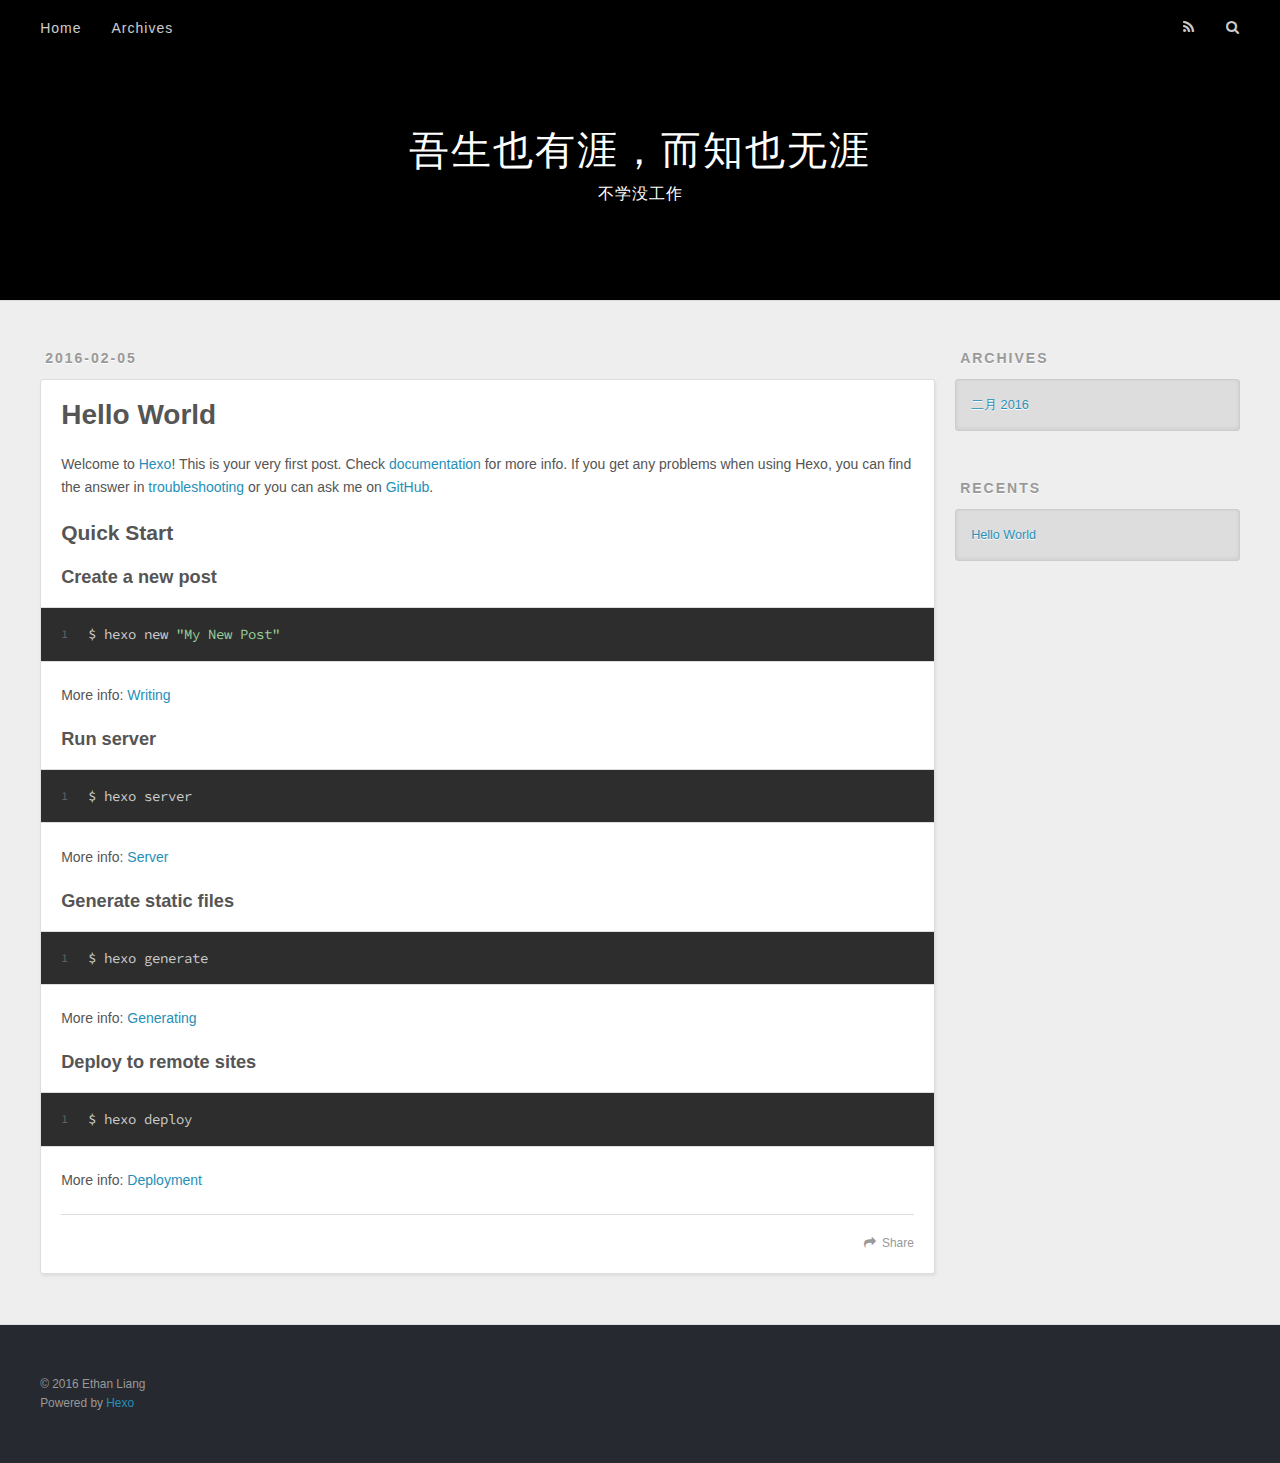
<file: index.html>
<!DOCTYPE html>
<html>
<head>
  <meta charset="utf-8">
  
  <title>吾生也有涯，而知也无涯</title>
  <meta name="viewport" content="width=device-width, initial-scale=1, maximum-scale=1">
  <meta name="description">
<meta property="og:type" content="website">
<meta property="og:title" content="吾生也有涯，而知也无涯">
<meta property="og:url" content="http://www.if2e.com/index.html">
<meta property="og:site_name" content="吾生也有涯，而知也无涯">
<meta property="og:description">
<meta name="twitter:card" content="summary">
<meta name="twitter:title" content="吾生也有涯，而知也无涯">
<meta name="twitter:description">
  
    <link rel="alternate" href="/atom.xml" title="吾生也有涯，而知也无涯" type="application/atom+xml">
  
  
    <link rel="icon" href="/favicon.png">
  
  <link href="//fonts.googleapis.com/css?family=Source+Code+Pro" rel="stylesheet" type="text/css">
  <link rel="stylesheet" href="/css/style.css" type="text/css">
  

</head>

<body>
  <div id="container">
    <div id="wrap">
      <header id="header">
  <div id="banner"></div>
  <div id="header-outer" class="outer">
    <div id="header-title" class="inner">
      <h1 id="logo-wrap">
        <a href="/" id="logo">吾生也有涯，而知也无涯</a>
      </h1>
      
        <h2 id="subtitle-wrap">
          <a href="/" id="subtitle">不学没工作</a>
        </h2>
      
    </div>
    <div id="header-inner" class="inner">
      <nav id="main-nav">
        <a id="main-nav-toggle" class="nav-icon"></a>
        
          <a class="main-nav-link" href="/">Home</a>
        
          <a class="main-nav-link" href="/archives">Archives</a>
        
      </nav>
      <nav id="sub-nav">
        
          <a id="nav-rss-link" class="nav-icon" href="/atom.xml" title="RSS Feed"></a>
        
        <a id="nav-search-btn" class="nav-icon" title="Search"></a>
      </nav>
      <div id="search-form-wrap">
        <form action="//google.com/search" method="get" accept-charset="UTF-8" class="search-form"><input type="search" name="q" results="0" class="search-form-input" placeholder="Search"><button type="submit" class="search-form-submit">&#xF002;</button><input type="hidden" name="sitesearch" value="http://www.if2e.com"></form>
      </div>
    </div>
  </div>
</header>
      <div class="outer">
        <section id="main">
  
    <article id="post-hello-world" class="article article-type-post" itemscope itemprop="blogPost">
  <div class="article-meta">
    <a href="/2016/02/05/hello-world/" class="article-date">
  <time datetime="2016-02-05T04:38:58.000Z" itemprop="datePublished">2016-02-05</time>
</a>
    
  </div>
  <div class="article-inner">
    
    
      <header class="article-header">
        
  
    <h1 itemprop="name">
      <a class="article-title" href="/2016/02/05/hello-world/">Hello World</a>
    </h1>
  

      </header>
    
    <div class="article-entry" itemprop="articleBody">
      
        <p>Welcome to <a href="https://hexo.io/" target="_blank" rel="external">Hexo</a>! This is your very first post. Check <a href="https://hexo.io/docs/" target="_blank" rel="external">documentation</a> for more info. If you get any problems when using Hexo, you can find the answer in <a href="https://hexo.io/docs/troubleshooting.html" target="_blank" rel="external">troubleshooting</a> or you can ask me on <a href="https://github.com/hexojs/hexo/issues" target="_blank" rel="external">GitHub</a>.</p>
<h2 id="Quick_Start"><a href="#Quick_Start" class="headerlink" title="Quick Start"></a>Quick Start</h2><h3 id="Create_a_new_post"><a href="#Create_a_new_post" class="headerlink" title="Create a new post"></a>Create a new post</h3><figure class="highlight bash"><table><tr><td class="gutter"><pre><span class="line">1</span><br></pre></td><td class="code"><pre><span class="line">$ hexo new <span class="string">"My New Post"</span></span><br></pre></td></tr></table></figure>
<p>More info: <a href="https://hexo.io/docs/writing.html" target="_blank" rel="external">Writing</a></p>
<h3 id="Run_server"><a href="#Run_server" class="headerlink" title="Run server"></a>Run server</h3><figure class="highlight bash"><table><tr><td class="gutter"><pre><span class="line">1</span><br></pre></td><td class="code"><pre><span class="line">$ hexo server</span><br></pre></td></tr></table></figure>
<p>More info: <a href="https://hexo.io/docs/server.html" target="_blank" rel="external">Server</a></p>
<h3 id="Generate_static_files"><a href="#Generate_static_files" class="headerlink" title="Generate static files"></a>Generate static files</h3><figure class="highlight bash"><table><tr><td class="gutter"><pre><span class="line">1</span><br></pre></td><td class="code"><pre><span class="line">$ hexo generate</span><br></pre></td></tr></table></figure>
<p>More info: <a href="https://hexo.io/docs/generating.html" target="_blank" rel="external">Generating</a></p>
<h3 id="Deploy_to_remote_sites"><a href="#Deploy_to_remote_sites" class="headerlink" title="Deploy to remote sites"></a>Deploy to remote sites</h3><figure class="highlight bash"><table><tr><td class="gutter"><pre><span class="line">1</span><br></pre></td><td class="code"><pre><span class="line">$ hexo deploy</span><br></pre></td></tr></table></figure>
<p>More info: <a href="https://hexo.io/docs/deployment.html" target="_blank" rel="external">Deployment</a></p>

      
    </div>
    <footer class="article-footer">
      <a data-url="http://www.if2e.com/2016/02/05/hello-world/" data-id="cik9nv4qy0000sjzq5td5x473" class="article-share-link">Share</a>
      
      
    </footer>
  </div>
  
</article>


  

</section>
        
          <aside id="sidebar">
  
    

  
    

  
    
  
    
  <div class="widget-wrap">
    <h3 class="widget-title">Archives</h3>
    <div class="widget">
      <ul class="archive-list"><li class="archive-list-item"><a class="archive-list-link" href="/archives/2016/02/">二月 2016</a></li></ul>
    </div>
  </div>


  
    
  <div class="widget-wrap">
    <h3 class="widget-title">Recents</h3>
    <div class="widget">
      <ul>
        
          <li>
            <a href="/2016/02/05/hello-world/">Hello World</a>
          </li>
        
      </ul>
    </div>
  </div>

  
</aside>
        
      </div>
      <footer id="footer">
  
  <div class="outer">
    <div id="footer-info" class="inner">
      &copy; 2016 Ethan Liang<br>
      Powered by <a href="http://hexo.io/" target="_blank">Hexo</a>
    </div>
  </div>
</footer>
    </div>
    <nav id="mobile-nav">
  
    <a href="/" class="mobile-nav-link">Home</a>
  
    <a href="/archives" class="mobile-nav-link">Archives</a>
  
</nav>
    

<script src="//ajax.googleapis.com/ajax/libs/jquery/2.0.3/jquery.min.js"></script>


  <link rel="stylesheet" href="/fancybox/jquery.fancybox.css" type="text/css">
  <script src="/fancybox/jquery.fancybox.pack.js" type="text/javascript"></script>


<script src="/js/script.js" type="text/javascript"></script>

  </div>
</body>
</html>
</file>
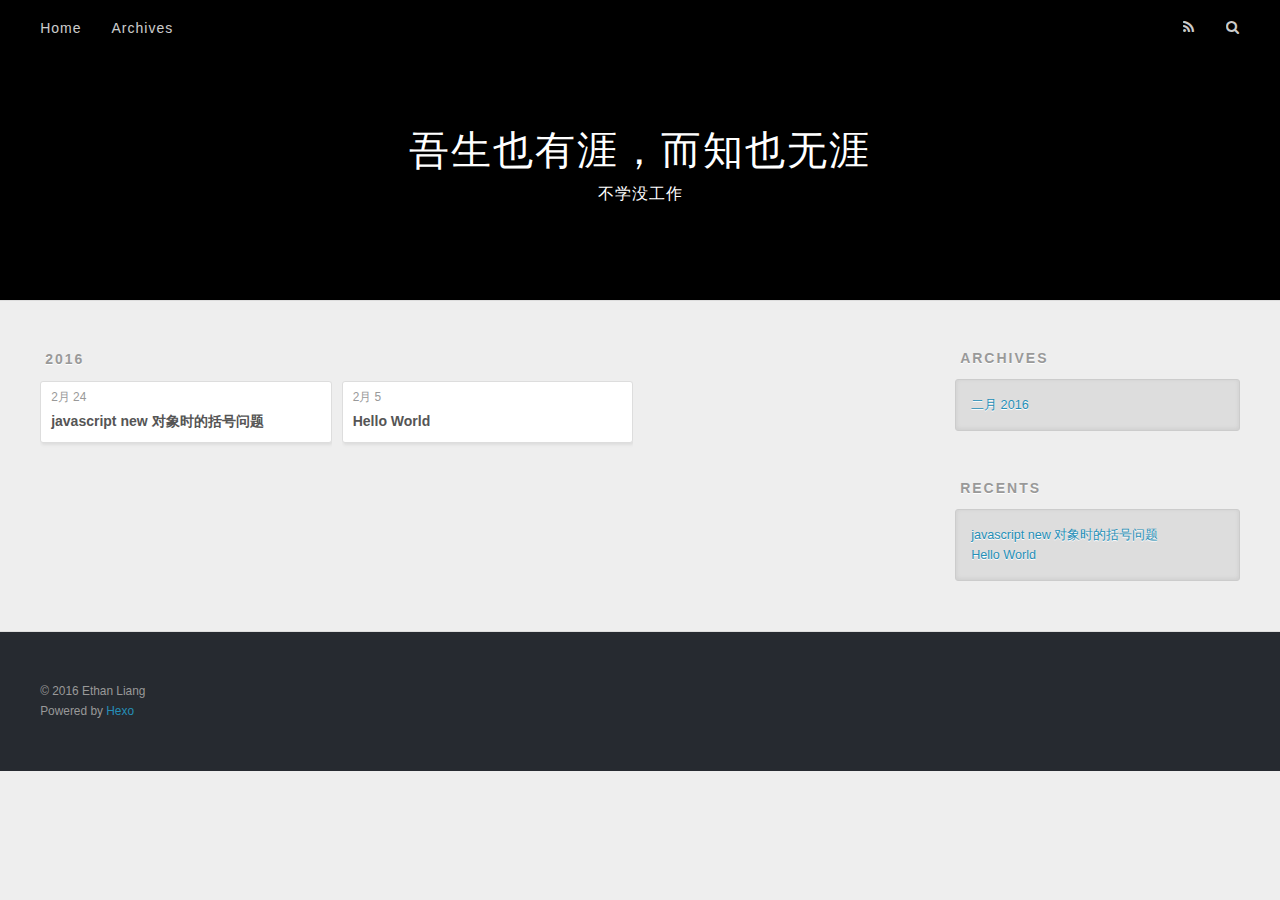
<file: archives/index.html>
<!DOCTYPE html>
<html>
<head>
  <meta charset="utf-8">
  
  <title>Archives | 吾生也有涯，而知也无涯</title>
  <meta name="viewport" content="width=device-width, initial-scale=1, maximum-scale=1">
  <meta name="description">
<meta property="og:type" content="website">
<meta property="og:title" content="吾生也有涯，而知也无涯">
<meta property="og:url" content="http://www.if2e.com/archives/index.html">
<meta property="og:site_name" content="吾生也有涯，而知也无涯">
<meta property="og:description">
<meta name="twitter:card" content="summary">
<meta name="twitter:title" content="吾生也有涯，而知也无涯">
<meta name="twitter:description">
  
    <link rel="alternate" href="/atom.xml" title="吾生也有涯，而知也无涯" type="application/atom+xml">
  
  
    <link rel="icon" href="/favicon.png">
  
  <link href="//fonts.googleapis.com/css?family=Source+Code+Pro" rel="stylesheet" type="text/css">
  <link rel="stylesheet" href="/css/style.css" type="text/css">
  

</head>

<body>
  <div id="container">
    <div id="wrap">
      <header id="header">
  <div id="banner"></div>
  <div id="header-outer" class="outer">
    <div id="header-title" class="inner">
      <h1 id="logo-wrap">
        <a href="/" id="logo">吾生也有涯，而知也无涯</a>
      </h1>
      
        <h2 id="subtitle-wrap">
          <a href="/" id="subtitle">不学没工作</a>
        </h2>
      
    </div>
    <div id="header-inner" class="inner">
      <nav id="main-nav">
        <a id="main-nav-toggle" class="nav-icon"></a>
        
          <a class="main-nav-link" href="/">Home</a>
        
          <a class="main-nav-link" href="/archives">Archives</a>
        
      </nav>
      <nav id="sub-nav">
        
          <a id="nav-rss-link" class="nav-icon" href="/atom.xml" title="RSS Feed"></a>
        
        <a id="nav-search-btn" class="nav-icon" title="Search"></a>
      </nav>
      <div id="search-form-wrap">
        <form action="//google.com/search" method="get" accept-charset="UTF-8" class="search-form"><input type="search" name="q" results="0" class="search-form-input" placeholder="Search"><button type="submit" class="search-form-submit">&#xF002;</button><input type="hidden" name="sitesearch" value="http://www.if2e.com"></form>
      </div>
    </div>
  </div>
</header>
      <div class="outer">
        <section id="main">
  
  
    
    
      
      
      <section class="archives-wrap">
        <div class="archive-year-wrap">
          <a href="/archives/2016" class="archive-year">2016</a>
        </div>
        <div class="archives">
    
    <article class="archive-article archive-type-post">
  <div class="archive-article-inner">
    <header class="archive-article-header">
      <a href="/2016/02/24/javascript-new-对象时的括号问题/" class="archive-article-date">
  <time datetime="2016-02-24T07:53:04.000Z" itemprop="datePublished">2月 24</time>
</a>
      
  
    <h1 itemprop="name">
      <a class="archive-article-title" href="/2016/02/24/javascript-new-对象时的括号问题/">javascript new 对象时的括号问题</a>
    </h1>
  

    </header>
  </div>
</article>
  
    
    
    <article class="archive-article archive-type-post">
  <div class="archive-article-inner">
    <header class="archive-article-header">
      <a href="/2016/02/05/hello-world/" class="archive-article-date">
  <time datetime="2016-02-05T04:38:58.000Z" itemprop="datePublished">2月 5</time>
</a>
      
  
    <h1 itemprop="name">
      <a class="archive-article-title" href="/2016/02/05/hello-world/">Hello World</a>
    </h1>
  

    </header>
  </div>
</article>
  
  
    </div></section>
  

</section>
        
          <aside id="sidebar">
  
    

  
    

  
    
  
    
  <div class="widget-wrap">
    <h3 class="widget-title">Archives</h3>
    <div class="widget">
      <ul class="archive-list"><li class="archive-list-item"><a class="archive-list-link" href="/archives/2016/02/">二月 2016</a></li></ul>
    </div>
  </div>


  
    
  <div class="widget-wrap">
    <h3 class="widget-title">Recents</h3>
    <div class="widget">
      <ul>
        
          <li>
            <a href="/2016/02/24/javascript-new-对象时的括号问题/">javascript new 对象时的括号问题</a>
          </li>
        
          <li>
            <a href="/2016/02/05/hello-world/">Hello World</a>
          </li>
        
      </ul>
    </div>
  </div>

  
</aside>
        
      </div>
      <footer id="footer">
  
  <div class="outer">
    <div id="footer-info" class="inner">
      &copy; 2016 Ethan Liang<br>
      Powered by <a href="http://hexo.io/" target="_blank">Hexo</a>
    </div>
  </div>
</footer>
    </div>
    <nav id="mobile-nav">
  
    <a href="/" class="mobile-nav-link">Home</a>
  
    <a href="/archives" class="mobile-nav-link">Archives</a>
  
</nav>
    

<script src="//ajax.googleapis.com/ajax/libs/jquery/2.0.3/jquery.min.js"></script>


  <link rel="stylesheet" href="/fancybox/jquery.fancybox.css" type="text/css">
  <script src="/fancybox/jquery.fancybox.pack.js" type="text/javascript"></script>


<script src="/js/script.js" type="text/javascript"></script>

  </div>
</body>
</html>
</file>
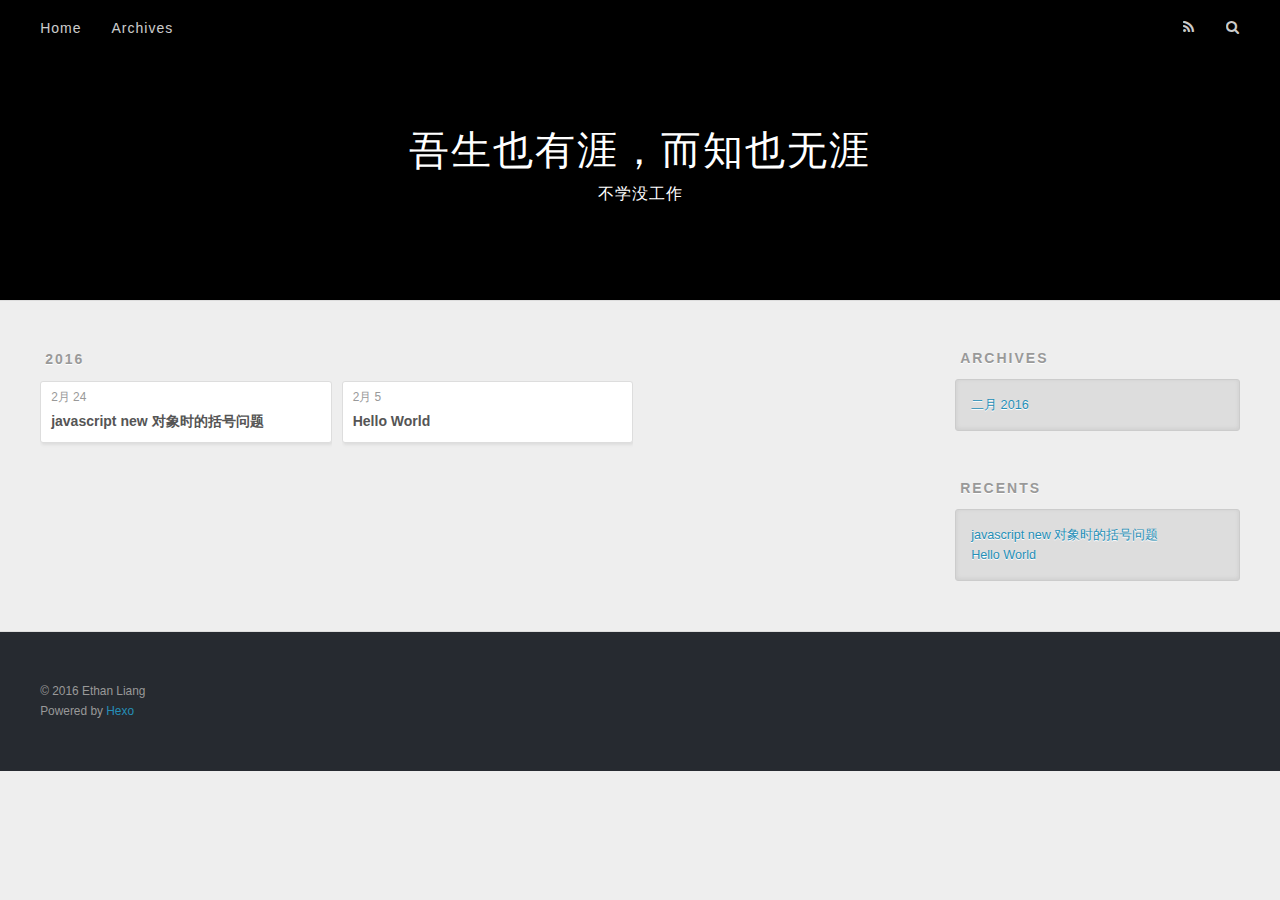
<file: archives/2016/index.html>
<!DOCTYPE html>
<html>
<head>
  <meta charset="utf-8">
  
  <title>Archives: 2016 | 吾生也有涯，而知也无涯</title>
  <meta name="viewport" content="width=device-width, initial-scale=1, maximum-scale=1">
  <meta name="description">
<meta property="og:type" content="website">
<meta property="og:title" content="吾生也有涯，而知也无涯">
<meta property="og:url" content="http://www.if2e.com/archives/2016/index.html">
<meta property="og:site_name" content="吾生也有涯，而知也无涯">
<meta property="og:description">
<meta name="twitter:card" content="summary">
<meta name="twitter:title" content="吾生也有涯，而知也无涯">
<meta name="twitter:description">
  
    <link rel="alternate" href="/atom.xml" title="吾生也有涯，而知也无涯" type="application/atom+xml">
  
  
    <link rel="icon" href="/favicon.png">
  
  <link href="//fonts.googleapis.com/css?family=Source+Code+Pro" rel="stylesheet" type="text/css">
  <link rel="stylesheet" href="/css/style.css" type="text/css">
  

</head>

<body>
  <div id="container">
    <div id="wrap">
      <header id="header">
  <div id="banner"></div>
  <div id="header-outer" class="outer">
    <div id="header-title" class="inner">
      <h1 id="logo-wrap">
        <a href="/" id="logo">吾生也有涯，而知也无涯</a>
      </h1>
      
        <h2 id="subtitle-wrap">
          <a href="/" id="subtitle">不学没工作</a>
        </h2>
      
    </div>
    <div id="header-inner" class="inner">
      <nav id="main-nav">
        <a id="main-nav-toggle" class="nav-icon"></a>
        
          <a class="main-nav-link" href="/">Home</a>
        
          <a class="main-nav-link" href="/archives">Archives</a>
        
      </nav>
      <nav id="sub-nav">
        
          <a id="nav-rss-link" class="nav-icon" href="/atom.xml" title="RSS Feed"></a>
        
        <a id="nav-search-btn" class="nav-icon" title="Search"></a>
      </nav>
      <div id="search-form-wrap">
        <form action="//google.com/search" method="get" accept-charset="UTF-8" class="search-form"><input type="search" name="q" results="0" class="search-form-input" placeholder="Search"><button type="submit" class="search-form-submit">&#xF002;</button><input type="hidden" name="sitesearch" value="http://www.if2e.com"></form>
      </div>
    </div>
  </div>
</header>
      <div class="outer">
        <section id="main">
  
  
    
    
      
      
      <section class="archives-wrap">
        <div class="archive-year-wrap">
          <a href="/archives/2016" class="archive-year">2016</a>
        </div>
        <div class="archives">
    
    <article class="archive-article archive-type-post">
  <div class="archive-article-inner">
    <header class="archive-article-header">
      <a href="/2016/02/24/javascript-new-对象时的括号问题/" class="archive-article-date">
  <time datetime="2016-02-24T07:53:04.000Z" itemprop="datePublished">2月 24</time>
</a>
      
  
    <h1 itemprop="name">
      <a class="archive-article-title" href="/2016/02/24/javascript-new-对象时的括号问题/">javascript new 对象时的括号问题</a>
    </h1>
  

    </header>
  </div>
</article>
  
    
    
    <article class="archive-article archive-type-post">
  <div class="archive-article-inner">
    <header class="archive-article-header">
      <a href="/2016/02/05/hello-world/" class="archive-article-date">
  <time datetime="2016-02-05T04:38:58.000Z" itemprop="datePublished">2月 5</time>
</a>
      
  
    <h1 itemprop="name">
      <a class="archive-article-title" href="/2016/02/05/hello-world/">Hello World</a>
    </h1>
  

    </header>
  </div>
</article>
  
  
    </div></section>
  

</section>
        
          <aside id="sidebar">
  
    

  
    

  
    
  
    
  <div class="widget-wrap">
    <h3 class="widget-title">Archives</h3>
    <div class="widget">
      <ul class="archive-list"><li class="archive-list-item"><a class="archive-list-link" href="/archives/2016/02/">二月 2016</a></li></ul>
    </div>
  </div>


  
    
  <div class="widget-wrap">
    <h3 class="widget-title">Recents</h3>
    <div class="widget">
      <ul>
        
          <li>
            <a href="/2016/02/24/javascript-new-对象时的括号问题/">javascript new 对象时的括号问题</a>
          </li>
        
          <li>
            <a href="/2016/02/05/hello-world/">Hello World</a>
          </li>
        
      </ul>
    </div>
  </div>

  
</aside>
        
      </div>
      <footer id="footer">
  
  <div class="outer">
    <div id="footer-info" class="inner">
      &copy; 2016 Ethan Liang<br>
      Powered by <a href="http://hexo.io/" target="_blank">Hexo</a>
    </div>
  </div>
</footer>
    </div>
    <nav id="mobile-nav">
  
    <a href="/" class="mobile-nav-link">Home</a>
  
    <a href="/archives" class="mobile-nav-link">Archives</a>
  
</nav>
    

<script src="//ajax.googleapis.com/ajax/libs/jquery/2.0.3/jquery.min.js"></script>


  <link rel="stylesheet" href="/fancybox/jquery.fancybox.css" type="text/css">
  <script src="/fancybox/jquery.fancybox.pack.js" type="text/javascript"></script>


<script src="/js/script.js" type="text/javascript"></script>

  </div>
</body>
</html>
</file>
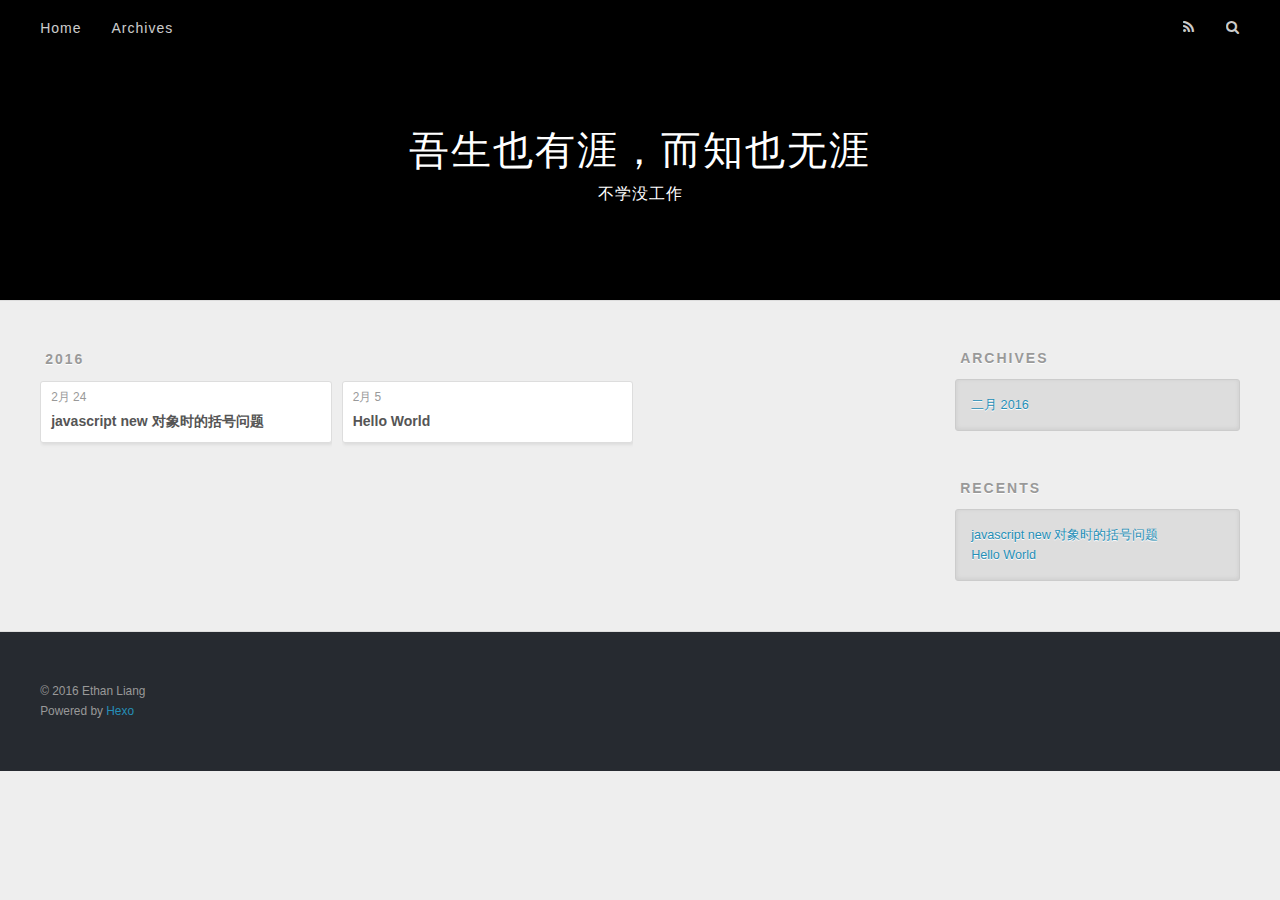
<file: archives/2016/02/index.html>
<!DOCTYPE html>
<html>
<head>
  <meta charset="utf-8">
  
  <title>Archives: 2016/2 | 吾生也有涯，而知也无涯</title>
  <meta name="viewport" content="width=device-width, initial-scale=1, maximum-scale=1">
  <meta name="description">
<meta property="og:type" content="website">
<meta property="og:title" content="吾生也有涯，而知也无涯">
<meta property="og:url" content="http://www.if2e.com/archives/2016/02/index.html">
<meta property="og:site_name" content="吾生也有涯，而知也无涯">
<meta property="og:description">
<meta name="twitter:card" content="summary">
<meta name="twitter:title" content="吾生也有涯，而知也无涯">
<meta name="twitter:description">
  
    <link rel="alternate" href="/atom.xml" title="吾生也有涯，而知也无涯" type="application/atom+xml">
  
  
    <link rel="icon" href="/favicon.png">
  
  <link href="//fonts.googleapis.com/css?family=Source+Code+Pro" rel="stylesheet" type="text/css">
  <link rel="stylesheet" href="/css/style.css" type="text/css">
  

</head>

<body>
  <div id="container">
    <div id="wrap">
      <header id="header">
  <div id="banner"></div>
  <div id="header-outer" class="outer">
    <div id="header-title" class="inner">
      <h1 id="logo-wrap">
        <a href="/" id="logo">吾生也有涯，而知也无涯</a>
      </h1>
      
        <h2 id="subtitle-wrap">
          <a href="/" id="subtitle">不学没工作</a>
        </h2>
      
    </div>
    <div id="header-inner" class="inner">
      <nav id="main-nav">
        <a id="main-nav-toggle" class="nav-icon"></a>
        
          <a class="main-nav-link" href="/">Home</a>
        
          <a class="main-nav-link" href="/archives">Archives</a>
        
      </nav>
      <nav id="sub-nav">
        
          <a id="nav-rss-link" class="nav-icon" href="/atom.xml" title="RSS Feed"></a>
        
        <a id="nav-search-btn" class="nav-icon" title="Search"></a>
      </nav>
      <div id="search-form-wrap">
        <form action="//google.com/search" method="get" accept-charset="UTF-8" class="search-form"><input type="search" name="q" results="0" class="search-form-input" placeholder="Search"><button type="submit" class="search-form-submit">&#xF002;</button><input type="hidden" name="sitesearch" value="http://www.if2e.com"></form>
      </div>
    </div>
  </div>
</header>
      <div class="outer">
        <section id="main">
  
  
    
    
      
      
      <section class="archives-wrap">
        <div class="archive-year-wrap">
          <a href="/archives/2016" class="archive-year">2016</a>
        </div>
        <div class="archives">
    
    <article class="archive-article archive-type-post">
  <div class="archive-article-inner">
    <header class="archive-article-header">
      <a href="/2016/02/24/javascript-new-对象时的括号问题/" class="archive-article-date">
  <time datetime="2016-02-24T07:53:04.000Z" itemprop="datePublished">2月 24</time>
</a>
      
  
    <h1 itemprop="name">
      <a class="archive-article-title" href="/2016/02/24/javascript-new-对象时的括号问题/">javascript new 对象时的括号问题</a>
    </h1>
  

    </header>
  </div>
</article>
  
    
    
    <article class="archive-article archive-type-post">
  <div class="archive-article-inner">
    <header class="archive-article-header">
      <a href="/2016/02/05/hello-world/" class="archive-article-date">
  <time datetime="2016-02-05T04:38:58.000Z" itemprop="datePublished">2月 5</time>
</a>
      
  
    <h1 itemprop="name">
      <a class="archive-article-title" href="/2016/02/05/hello-world/">Hello World</a>
    </h1>
  

    </header>
  </div>
</article>
  
  
    </div></section>
  

</section>
        
          <aside id="sidebar">
  
    

  
    

  
    
  
    
  <div class="widget-wrap">
    <h3 class="widget-title">Archives</h3>
    <div class="widget">
      <ul class="archive-list"><li class="archive-list-item"><a class="archive-list-link" href="/archives/2016/02/">二月 2016</a></li></ul>
    </div>
  </div>


  
    
  <div class="widget-wrap">
    <h3 class="widget-title">Recents</h3>
    <div class="widget">
      <ul>
        
          <li>
            <a href="/2016/02/24/javascript-new-对象时的括号问题/">javascript new 对象时的括号问题</a>
          </li>
        
          <li>
            <a href="/2016/02/05/hello-world/">Hello World</a>
          </li>
        
      </ul>
    </div>
  </div>

  
</aside>
        
      </div>
      <footer id="footer">
  
  <div class="outer">
    <div id="footer-info" class="inner">
      &copy; 2016 Ethan Liang<br>
      Powered by <a href="http://hexo.io/" target="_blank">Hexo</a>
    </div>
  </div>
</footer>
    </div>
    <nav id="mobile-nav">
  
    <a href="/" class="mobile-nav-link">Home</a>
  
    <a href="/archives" class="mobile-nav-link">Archives</a>
  
</nav>
    

<script src="//ajax.googleapis.com/ajax/libs/jquery/2.0.3/jquery.min.js"></script>


  <link rel="stylesheet" href="/fancybox/jquery.fancybox.css" type="text/css">
  <script src="/fancybox/jquery.fancybox.pack.js" type="text/javascript"></script>


<script src="/js/script.js" type="text/javascript"></script>

  </div>
</body>
</html>
</file>
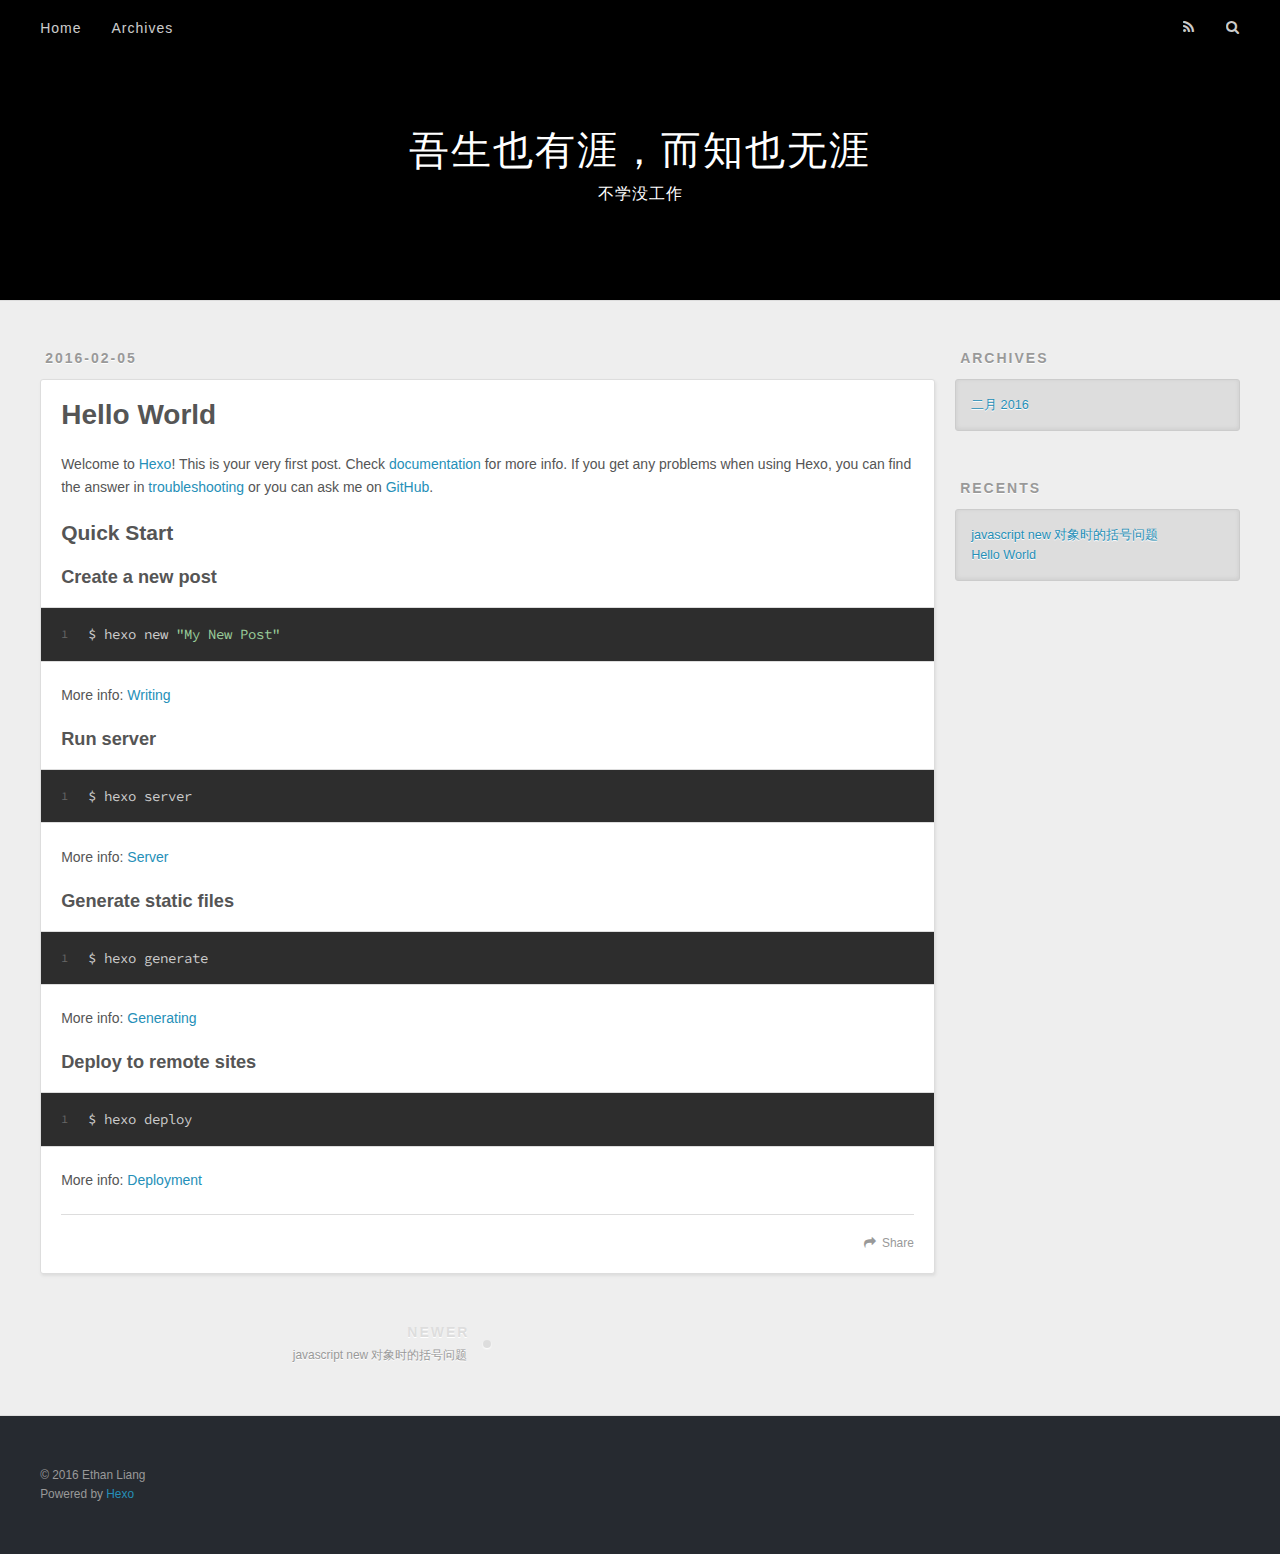
<file: 2016/02/05/hello-world/index.html>
<!DOCTYPE html>
<html>
<head>
  <meta charset="utf-8">
  
  <title>Hello World | 吾生也有涯，而知也无涯</title>
  <meta name="viewport" content="width=device-width, initial-scale=1, maximum-scale=1">
  <meta name="description" content="Welcome to Hexo! This is your very first post. Check documentation for more info. If you get any problems when using Hexo, you can find the answer in troubleshooting or you can ask me on GitHub.
Quick">
<meta property="og:type" content="article">
<meta property="og:title" content="Hello World">
<meta property="og:url" content="http://www.if2e.com/2016/02/05/hello-world/index.html">
<meta property="og:site_name" content="吾生也有涯，而知也无涯">
<meta property="og:description" content="Welcome to Hexo! This is your very first post. Check documentation for more info. If you get any problems when using Hexo, you can find the answer in troubleshooting or you can ask me on GitHub.
Quick">
<meta property="og:updated_time" content="2016-02-05T04:38:58.000Z">
<meta name="twitter:card" content="summary">
<meta name="twitter:title" content="Hello World">
<meta name="twitter:description" content="Welcome to Hexo! This is your very first post. Check documentation for more info. If you get any problems when using Hexo, you can find the answer in troubleshooting or you can ask me on GitHub.
Quick">
  
    <link rel="alternate" href="/atom.xml" title="吾生也有涯，而知也无涯" type="application/atom+xml">
  
  
    <link rel="icon" href="/favicon.png">
  
  <link href="//fonts.googleapis.com/css?family=Source+Code+Pro" rel="stylesheet" type="text/css">
  <link rel="stylesheet" href="/css/style.css" type="text/css">
  

</head>

<body>
  <div id="container">
    <div id="wrap">
      <header id="header">
  <div id="banner"></div>
  <div id="header-outer" class="outer">
    <div id="header-title" class="inner">
      <h1 id="logo-wrap">
        <a href="/" id="logo">吾生也有涯，而知也无涯</a>
      </h1>
      
        <h2 id="subtitle-wrap">
          <a href="/" id="subtitle">不学没工作</a>
        </h2>
      
    </div>
    <div id="header-inner" class="inner">
      <nav id="main-nav">
        <a id="main-nav-toggle" class="nav-icon"></a>
        
          <a class="main-nav-link" href="/">Home</a>
        
          <a class="main-nav-link" href="/archives">Archives</a>
        
      </nav>
      <nav id="sub-nav">
        
          <a id="nav-rss-link" class="nav-icon" href="/atom.xml" title="RSS Feed"></a>
        
        <a id="nav-search-btn" class="nav-icon" title="Search"></a>
      </nav>
      <div id="search-form-wrap">
        <form action="//google.com/search" method="get" accept-charset="UTF-8" class="search-form"><input type="search" name="q" results="0" class="search-form-input" placeholder="Search"><button type="submit" class="search-form-submit">&#xF002;</button><input type="hidden" name="sitesearch" value="http://www.if2e.com"></form>
      </div>
    </div>
  </div>
</header>
      <div class="outer">
        <section id="main"><article id="post-hello-world" class="article article-type-post" itemscope itemprop="blogPost">
  <div class="article-meta">
    <a href="/2016/02/05/hello-world/" class="article-date">
  <time datetime="2016-02-05T04:38:58.000Z" itemprop="datePublished">2016-02-05</time>
</a>
    
  </div>
  <div class="article-inner">
    
    
      <header class="article-header">
        
  
    <h1 class="article-title" itemprop="name">
      Hello World
    </h1>
  

      </header>
    
    <div class="article-entry" itemprop="articleBody">
      
        <p>Welcome to <a href="https://hexo.io/" target="_blank" rel="external">Hexo</a>! This is your very first post. Check <a href="https://hexo.io/docs/" target="_blank" rel="external">documentation</a> for more info. If you get any problems when using Hexo, you can find the answer in <a href="https://hexo.io/docs/troubleshooting.html" target="_blank" rel="external">troubleshooting</a> or you can ask me on <a href="https://github.com/hexojs/hexo/issues" target="_blank" rel="external">GitHub</a>.</p>
<h2 id="Quick_Start"><a href="#Quick_Start" class="headerlink" title="Quick Start"></a>Quick Start</h2><h3 id="Create_a_new_post"><a href="#Create_a_new_post" class="headerlink" title="Create a new post"></a>Create a new post</h3><figure class="highlight bash"><table><tr><td class="gutter"><pre><span class="line">1</span><br></pre></td><td class="code"><pre><span class="line">$ hexo new <span class="string">"My New Post"</span></span><br></pre></td></tr></table></figure>
<p>More info: <a href="https://hexo.io/docs/writing.html" target="_blank" rel="external">Writing</a></p>
<h3 id="Run_server"><a href="#Run_server" class="headerlink" title="Run server"></a>Run server</h3><figure class="highlight bash"><table><tr><td class="gutter"><pre><span class="line">1</span><br></pre></td><td class="code"><pre><span class="line">$ hexo server</span><br></pre></td></tr></table></figure>
<p>More info: <a href="https://hexo.io/docs/server.html" target="_blank" rel="external">Server</a></p>
<h3 id="Generate_static_files"><a href="#Generate_static_files" class="headerlink" title="Generate static files"></a>Generate static files</h3><figure class="highlight bash"><table><tr><td class="gutter"><pre><span class="line">1</span><br></pre></td><td class="code"><pre><span class="line">$ hexo generate</span><br></pre></td></tr></table></figure>
<p>More info: <a href="https://hexo.io/docs/generating.html" target="_blank" rel="external">Generating</a></p>
<h3 id="Deploy_to_remote_sites"><a href="#Deploy_to_remote_sites" class="headerlink" title="Deploy to remote sites"></a>Deploy to remote sites</h3><figure class="highlight bash"><table><tr><td class="gutter"><pre><span class="line">1</span><br></pre></td><td class="code"><pre><span class="line">$ hexo deploy</span><br></pre></td></tr></table></figure>
<p>More info: <a href="https://hexo.io/docs/deployment.html" target="_blank" rel="external">Deployment</a></p>

      
    </div>
    <footer class="article-footer">
      <a data-url="http://www.if2e.com/2016/02/05/hello-world/" data-id="cil0k2m4q00012wzqgmoy4iy3" class="article-share-link">Share</a>
      
      
    </footer>
  </div>
  
    
<nav id="article-nav">
  
    <a href="/2016/02/24/javascript-new-对象时的括号问题/" id="article-nav-newer" class="article-nav-link-wrap">
      <strong class="article-nav-caption">Newer</strong>
      <div class="article-nav-title">
        
          javascript new 对象时的括号问题
        
      </div>
    </a>
  
  
</nav>

  
</article>

</section>
        
          <aside id="sidebar">
  
    

  
    

  
    
  
    
  <div class="widget-wrap">
    <h3 class="widget-title">Archives</h3>
    <div class="widget">
      <ul class="archive-list"><li class="archive-list-item"><a class="archive-list-link" href="/archives/2016/02/">二月 2016</a></li></ul>
    </div>
  </div>


  
    
  <div class="widget-wrap">
    <h3 class="widget-title">Recents</h3>
    <div class="widget">
      <ul>
        
          <li>
            <a href="/2016/02/24/javascript-new-对象时的括号问题/">javascript new 对象时的括号问题</a>
          </li>
        
          <li>
            <a href="/2016/02/05/hello-world/">Hello World</a>
          </li>
        
      </ul>
    </div>
  </div>

  
</aside>
        
      </div>
      <footer id="footer">
  
  <div class="outer">
    <div id="footer-info" class="inner">
      &copy; 2016 Ethan Liang<br>
      Powered by <a href="http://hexo.io/" target="_blank">Hexo</a>
    </div>
  </div>
</footer>
    </div>
    <nav id="mobile-nav">
  
    <a href="/" class="mobile-nav-link">Home</a>
  
    <a href="/archives" class="mobile-nav-link">Archives</a>
  
</nav>
    

<script src="//ajax.googleapis.com/ajax/libs/jquery/2.0.3/jquery.min.js"></script>


  <link rel="stylesheet" href="/fancybox/jquery.fancybox.css" type="text/css">
  <script src="/fancybox/jquery.fancybox.pack.js" type="text/javascript"></script>


<script src="/js/script.js" type="text/javascript"></script>

  </div>
</body>
</html>
</file>
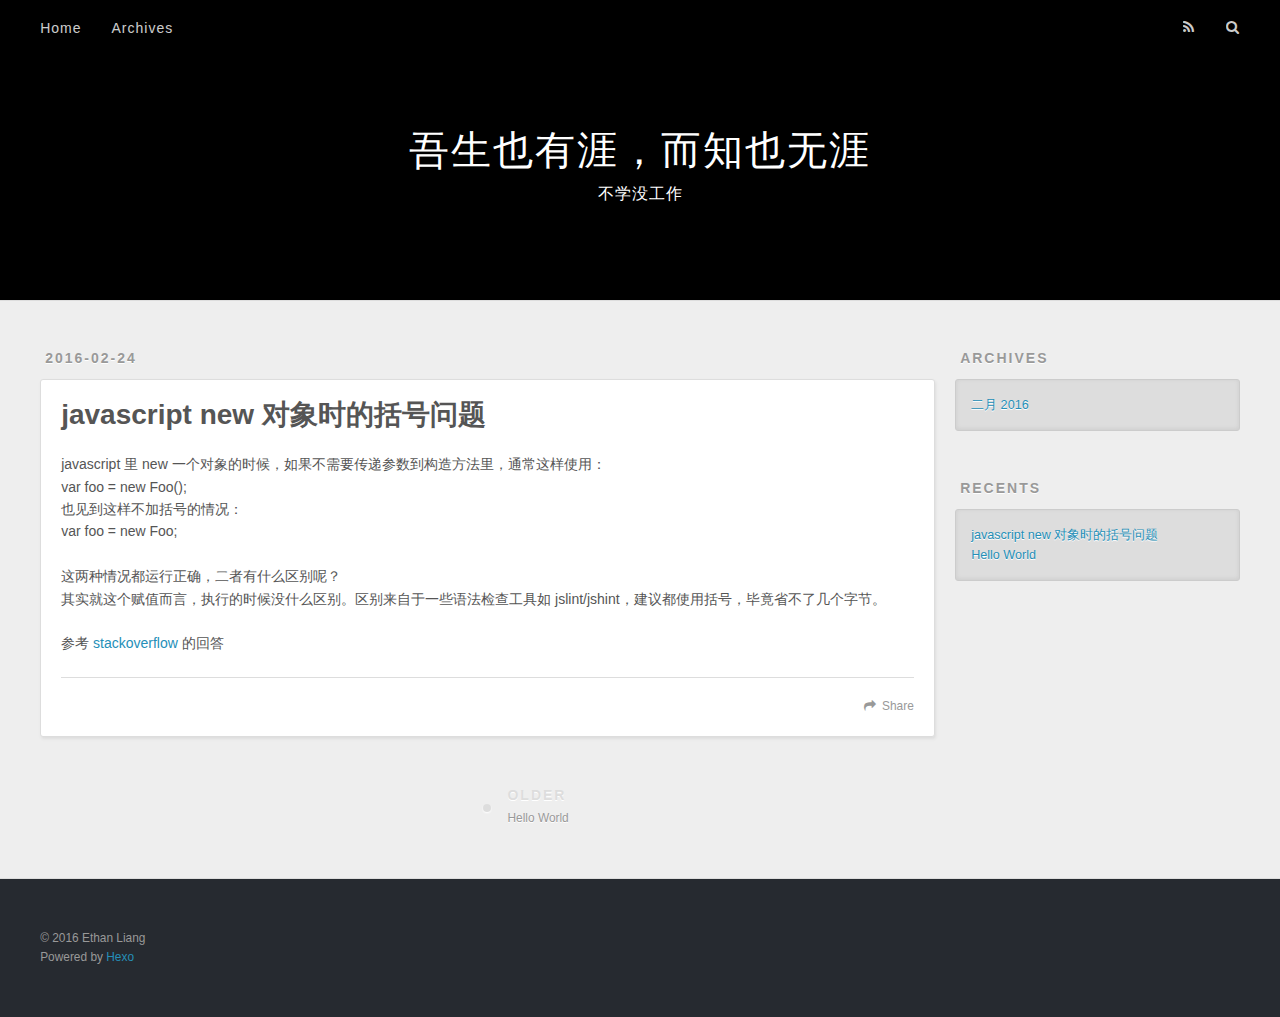
<file: 2016/02/24/javascript-new-对象时的括号问题/index.html>
<!DOCTYPE html>
<html>
<head>
  <meta charset="utf-8">
  
  <title>javascript new 对象时的括号问题 | 吾生也有涯，而知也无涯</title>
  <meta name="viewport" content="width=device-width, initial-scale=1, maximum-scale=1">
  <meta name="description" content="javascript 里 new 一个对象的时候，如果不需要传递参数到构造方法里，通常这样使用：var foo = new Foo();也见到这样不加括号的情况：var foo = new Foo;
这两种情况都运行正确，二者有什么区别呢？其实就这个赋值而言，执行的时候没什么区别。区别来自于一些语法检查工具如 jslint/jshint，建议都使用括号，毕竟省不了几个字节。
参考 stackove">
<meta property="og:type" content="article">
<meta property="og:title" content="javascript new 对象时的括号问题">
<meta property="og:url" content="http://www.if2e.com/2016/02/24/javascript-new-对象时的括号问题/index.html">
<meta property="og:site_name" content="吾生也有涯，而知也无涯">
<meta property="og:description" content="javascript 里 new 一个对象的时候，如果不需要传递参数到构造方法里，通常这样使用：var foo = new Foo();也见到这样不加括号的情况：var foo = new Foo;
这两种情况都运行正确，二者有什么区别呢？其实就这个赋值而言，执行的时候没什么区别。区别来自于一些语法检查工具如 jslint/jshint，建议都使用括号，毕竟省不了几个字节。
参考 stackove">
<meta property="og:updated_time" content="2016-02-24T08:04:51.000Z">
<meta name="twitter:card" content="summary">
<meta name="twitter:title" content="javascript new 对象时的括号问题">
<meta name="twitter:description" content="javascript 里 new 一个对象的时候，如果不需要传递参数到构造方法里，通常这样使用：var foo = new Foo();也见到这样不加括号的情况：var foo = new Foo;
这两种情况都运行正确，二者有什么区别呢？其实就这个赋值而言，执行的时候没什么区别。区别来自于一些语法检查工具如 jslint/jshint，建议都使用括号，毕竟省不了几个字节。
参考 stackove">
  
    <link rel="alternate" href="/atom.xml" title="吾生也有涯，而知也无涯" type="application/atom+xml">
  
  
    <link rel="icon" href="/favicon.png">
  
  <link href="//fonts.googleapis.com/css?family=Source+Code+Pro" rel="stylesheet" type="text/css">
  <link rel="stylesheet" href="/css/style.css" type="text/css">
  

</head>

<body>
  <div id="container">
    <div id="wrap">
      <header id="header">
  <div id="banner"></div>
  <div id="header-outer" class="outer">
    <div id="header-title" class="inner">
      <h1 id="logo-wrap">
        <a href="/" id="logo">吾生也有涯，而知也无涯</a>
      </h1>
      
        <h2 id="subtitle-wrap">
          <a href="/" id="subtitle">不学没工作</a>
        </h2>
      
    </div>
    <div id="header-inner" class="inner">
      <nav id="main-nav">
        <a id="main-nav-toggle" class="nav-icon"></a>
        
          <a class="main-nav-link" href="/">Home</a>
        
          <a class="main-nav-link" href="/archives">Archives</a>
        
      </nav>
      <nav id="sub-nav">
        
          <a id="nav-rss-link" class="nav-icon" href="/atom.xml" title="RSS Feed"></a>
        
        <a id="nav-search-btn" class="nav-icon" title="Search"></a>
      </nav>
      <div id="search-form-wrap">
        <form action="//google.com/search" method="get" accept-charset="UTF-8" class="search-form"><input type="search" name="q" results="0" class="search-form-input" placeholder="Search"><button type="submit" class="search-form-submit">&#xF002;</button><input type="hidden" name="sitesearch" value="http://www.if2e.com"></form>
      </div>
    </div>
  </div>
</header>
      <div class="outer">
        <section id="main"><article id="post-javascript-new-对象时的括号问题" class="article article-type-post" itemscope itemprop="blogPost">
  <div class="article-meta">
    <a href="/2016/02/24/javascript-new-对象时的括号问题/" class="article-date">
  <time datetime="2016-02-24T07:53:04.000Z" itemprop="datePublished">2016-02-24</time>
</a>
    
  </div>
  <div class="article-inner">
    
    
      <header class="article-header">
        
  
    <h1 class="article-title" itemprop="name">
      javascript new 对象时的括号问题
    </h1>
  

      </header>
    
    <div class="article-entry" itemprop="articleBody">
      
        <p>javascript 里 new 一个对象的时候，如果不需要传递参数到构造方法里，通常这样使用：<br>var foo = new Foo();<br>也见到这样不加括号的情况：<br>var foo = new Foo;</p>
<p>这两种情况都运行正确，二者有什么区别呢？<br>其实就这个赋值而言，执行的时候没什么区别。区别来自于一些语法检查工具如 jslint/jshint，建议都使用括号，毕竟省不了几个字节。</p>
<p>参考 <a href="http://stackoverflow.com/questions/3034941/new-myobject-vs-new-myobject" title="[external] [new MyObject(); vs new MyObject;]" target="_blank" rel="external">stackoverflow</a> 的回答</p>

      
    </div>
    <footer class="article-footer">
      <a data-url="http://www.if2e.com/2016/02/24/javascript-new-对象时的括号问题/" data-id="cil0k2m4e00002wzq8w2lyo38" class="article-share-link">Share</a>
      
      
    </footer>
  </div>
  
    
<nav id="article-nav">
  
  
    <a href="/2016/02/05/hello-world/" id="article-nav-older" class="article-nav-link-wrap">
      <strong class="article-nav-caption">Older</strong>
      <div class="article-nav-title">Hello World</div>
    </a>
  
</nav>

  
</article>

</section>
        
          <aside id="sidebar">
  
    

  
    

  
    
  
    
  <div class="widget-wrap">
    <h3 class="widget-title">Archives</h3>
    <div class="widget">
      <ul class="archive-list"><li class="archive-list-item"><a class="archive-list-link" href="/archives/2016/02/">二月 2016</a></li></ul>
    </div>
  </div>


  
    
  <div class="widget-wrap">
    <h3 class="widget-title">Recents</h3>
    <div class="widget">
      <ul>
        
          <li>
            <a href="/2016/02/24/javascript-new-对象时的括号问题/">javascript new 对象时的括号问题</a>
          </li>
        
          <li>
            <a href="/2016/02/05/hello-world/">Hello World</a>
          </li>
        
      </ul>
    </div>
  </div>

  
</aside>
        
      </div>
      <footer id="footer">
  
  <div class="outer">
    <div id="footer-info" class="inner">
      &copy; 2016 Ethan Liang<br>
      Powered by <a href="http://hexo.io/" target="_blank">Hexo</a>
    </div>
  </div>
</footer>
    </div>
    <nav id="mobile-nav">
  
    <a href="/" class="mobile-nav-link">Home</a>
  
    <a href="/archives" class="mobile-nav-link">Archives</a>
  
</nav>
    

<script src="//ajax.googleapis.com/ajax/libs/jquery/2.0.3/jquery.min.js"></script>


  <link rel="stylesheet" href="/fancybox/jquery.fancybox.css" type="text/css">
  <script src="/fancybox/jquery.fancybox.pack.js" type="text/javascript"></script>


<script src="/js/script.js" type="text/javascript"></script>

  </div>
</body>
</html>
</file>
<file: css/style.css>
body {
  width: 100%;
}
body:before,
body:after {
  content: "";
  display: table;
}
body:after {
  clear: both;
}
html,
body,
div,
span,
applet,
object,
iframe,
h1,
h2,
h3,
h4,
h5,
h6,
p,
blockquote,
pre,
a,
abbr,
acronym,
address,
big,
cite,
code,
del,
dfn,
em,
img,
ins,
kbd,
q,
s,
samp,
small,
strike,
strong,
sub,
sup,
tt,
var,
dl,
dt,
dd,
ol,
ul,
li,
fieldset,
form,
label,
legend,
table,
caption,
tbody,
tfoot,
thead,
tr,
th,
td {
  margin: 0;
  padding: 0;
  border: 0;
  outline: 0;
  font-weight: inherit;
  font-style: inherit;
  font-family: inherit;
  font-size: 100%;
  vertical-align: baseline;
}
body {
  line-height: 1;
  color: #000;
  background: #fff;
}
ol,
ul {
  list-style: none;
}
table {
  border-collapse: separate;
  border-spacing: 0;
  vertical-align: middle;
}
caption,
th,
td {
  text-align: left;
  font-weight: normal;
  vertical-align: middle;
}
a img {
  border: none;
}
input,
button {
  margin: 0;
  padding: 0;
}
input::-moz-focus-inner,
button::-moz-focus-inner {
  border: 0;
  padding: 0;
}
@font-face {
  font-family: FontAwesome;
  font-style: normal;
  font-weight: normal;
  src: url("fonts/fontawesome-webfont.eot?v=#4.0.3");
  src: url("fonts/fontawesome-webfont.eot?#iefix&v=#4.0.3") format("embedded-opentype"), url("fonts/fontawesome-webfont.woff?v=#4.0.3") format("woff"), url("fonts/fontawesome-webfont.ttf?v=#4.0.3") format("truetype"), url("fonts/fontawesome-webfont.svg#fontawesomeregular?v=#4.0.3") format("svg");
}
html,
body,
#container {
  height: 100%;
}
body {
  background: #eee;
  font: 14px "Helvetica Neue", Helvetica, Arial, sans-serif;
  -webkit-text-size-adjust: 100%;
}
.outer {
  max-width: 1220px;
  margin: 0 auto;
  padding: 0 20px;
}
.outer:before,
.outer:after {
  content: "";
  display: table;
}
.outer:after {
  clear: both;
}
.inner {
  display: inline;
  float: left;
  width: 98.33333333333333%;
  margin: 0 0.833333333333333%;
}
.left,
.alignleft {
  float: left;
}
.right,
.alignright {
  float: right;
}
.clear {
  clear: both;
}
#container {
  position: relative;
}
.mobile-nav-on {
  overflow: hidden;
}
#wrap {
  height: 100%;
  width: 100%;
  position: absolute;
  top: 0;
  left: 0;
  -webkit-transition: 0.2s ease-out;
  -moz-transition: 0.2s ease-out;
  -ms-transition: 0.2s ease-out;
  transition: 0.2s ease-out;
  z-index: 1;
  background: #eee;
}
.mobile-nav-on #wrap {
  left: 280px;
}
@media screen and (min-width: 768px) {
  #main {
    display: inline;
    float: left;
    width: 73.33333333333333%;
    margin: 0 0.833333333333333%;
  }
}
.article-date,
.article-category-link,
.archive-year,
.widget-title {
  text-decoration: none;
  text-transform: uppercase;
  letter-spacing: 2px;
  color: #999;
  margin-bottom: 1em;
  margin-left: 5px;
  line-height: 1em;
  text-shadow: 0 1px #fff;
  font-weight: bold;
}
.article-inner,
.archive-article-inner {
  background: #fff;
  -webkit-box-shadow: 1px 2px 3px #ddd;
  box-shadow: 1px 2px 3px #ddd;
  border: 1px solid #ddd;
  -webkit-border-radius: 3px;
  border-radius: 3px;
}
.article-entry h1,
.widget h1 {
  font-size: 2em;
}
.article-entry h2,
.widget h2 {
  font-size: 1.5em;
}
.article-entry h3,
.widget h3 {
  font-size: 1.3em;
}
.article-entry h4,
.widget h4 {
  font-size: 1.2em;
}
.article-entry h5,
.widget h5 {
  font-size: 1em;
}
.article-entry h6,
.widget h6 {
  font-size: 1em;
  color: #999;
}
.article-entry hr,
.widget hr {
  border: 1px dashed #ddd;
}
.article-entry strong,
.widget strong {
  font-weight: bold;
}
.article-entry em,
.widget em,
.article-entry cite,
.widget cite {
  font-style: italic;
}
.article-entry sup,
.widget sup,
.article-entry sub,
.widget sub {
  font-size: 0.75em;
  line-height: 0;
  position: relative;
  vertical-align: baseline;
}
.article-entry sup,
.widget sup {
  top: -0.5em;
}
.article-entry sub,
.widget sub {
  bottom: -0.2em;
}
.article-entry small,
.widget small {
  font-size: 0.85em;
}
.article-entry acronym,
.widget acronym,
.article-entry abbr,
.widget abbr {
  border-bottom: 1px dotted;
}
.article-entry ul,
.widget ul,
.article-entry ol,
.widget ol,
.article-entry dl,
.widget dl {
  margin: 0 20px;
  line-height: 1.6em;
}
.article-entry ul ul,
.widget ul ul,
.article-entry ol ul,
.widget ol ul,
.article-entry ul ol,
.widget ul ol,
.article-entry ol ol,
.widget ol ol {
  margin-top: 0;
  margin-bottom: 0;
}
.article-entry ul,
.widget ul {
  list-style: disc;
}
.article-entry ol,
.widget ol {
  list-style: decimal;
}
.article-entry dt,
.widget dt {
  font-weight: bold;
}
#header {
  height: 300px;
  position: relative;
  border-bottom: 1px solid #ddd;
}
#header:before,
#header:after {
  content: "";
  position: absolute;
  left: 0;
  right: 0;
  height: 40px;
}
#header:before {
  top: 0;
  background: -webkit-linear-gradient(rgba(0,0,0,0.2), transparent);
  background: -moz-linear-gradient(rgba(0,0,0,0.2), transparent);
  background: -ms-linear-gradient(rgba(0,0,0,0.2), transparent);
  background: linear-gradient(rgba(0,0,0,0.2), transparent);
}
#header:after {
  bottom: 0;
  background: -webkit-linear-gradient(transparent, rgba(0,0,0,0.2));
  background: -moz-linear-gradient(transparent, rgba(0,0,0,0.2));
  background: -ms-linear-gradient(transparent, rgba(0,0,0,0.2));
  background: linear-gradient(transparent, rgba(0,0,0,0.2));
}
#header-outer {
  height: 100%;
  position: relative;
}
#header-inner {
  position: relative;
  overflow: hidden;
}
#banner {
  position: absolute;
  top: 0;
  left: 0;
  width: 100%;
  height: 100%;
  background: url("http://s.if2e.net/image/banner.jpg") center #000;
  -webkit-background-size: cover;
  -moz-background-size: cover;
  background-size: cover;
  z-index: -1;
}
#header-title {
  text-align: center;
  height: 40px;
  position: absolute;
  top: 50%;
  left: 0;
  margin-top: -20px;
}
#logo,
#subtitle {
  text-decoration: none;
  color: #fff;
  font-weight: 300;
  text-shadow: 0 1px 4px rgba(0,0,0,0.3);
}
#logo {
  font-size: 40px;
  line-height: 40px;
  letter-spacing: 2px;
}
#subtitle {
  font-size: 16px;
  line-height: 16px;
  letter-spacing: 1px;
}
#subtitle-wrap {
  margin-top: 16px;
}
#main-nav {
  float: left;
  margin-left: -15px;
}
.nav-icon,
.main-nav-link {
  float: left;
  color: #fff;
  opacity: 0.8;
  text-decoration: none;
  text-shadow: 0 1px rgba(0,0,0,0.2);
  -webkit-transition: opacity 0.2s;
  -moz-transition: opacity 0.2s;
  -ms-transition: opacity 0.2s;
  transition: opacity 0.2s;
  display: block;
  padding: 20px 15px;
}
.nav-icon:hover,
.main-nav-link:hover {
  opacity: 1;
}
.nav-icon {
  font-family: FontAwesome;
  text-align: center;
  font-size: 14px;
  width: 14px;
  height: 14px;
  padding: 20px 15px;
  position: relative;
  cursor: pointer;
}
.main-nav-link {
  font-weight: 300;
  letter-spacing: 1px;
}
@media screen and (max-width: 479px) {
  .main-nav-link {
    display: none;
  }
}
#main-nav-toggle {
  display: none;
}
#main-nav-toggle:before {
  content: "\f0c9";
}
@media screen and (max-width: 479px) {
  #main-nav-toggle {
    display: block;
  }
}
#sub-nav {
  float: right;
  margin-right: -15px;
}
#nav-rss-link:before {
  content: "\f09e";
}
#nav-search-btn:before {
  content: "\f002";
}
#search-form-wrap {
  position: absolute;
  top: 15px;
  width: 150px;
  height: 30px;
  right: -150px;
  opacity: 0;
  -webkit-transition: 0.2s ease-out;
  -moz-transition: 0.2s ease-out;
  -ms-transition: 0.2s ease-out;
  transition: 0.2s ease-out;
}
#search-form-wrap.on {
  opacity: 1;
  right: 0;
}
@media screen and (max-width: 479px) {
  #search-form-wrap {
    width: 100%;
    right: -100%;
  }
}
.search-form {
  position: absolute;
  top: 0;
  left: 0;
  right: 0;
  background: #fff;
  padding: 5px 15px;
  -webkit-border-radius: 15px;
  border-radius: 15px;
  -webkit-box-shadow: 0 0 10px rgba(0,0,0,0.3);
  box-shadow: 0 0 10px rgba(0,0,0,0.3);
}
.search-form-input {
  border: none;
  background: none;
  color: #555;
  width: 100%;
  font: 13px "Helvetica Neue", Helvetica, Arial, sans-serif;
  outline: none;
}
.search-form-input::-webkit-search-results-decoration,
.search-form-input::-webkit-search-cancel-button {
  -webkit-appearance: none;
}
.search-form-submit {
  position: absolute;
  top: 50%;
  right: 10px;
  margin-top: -7px;
  font: 13px FontAwesome;
  border: none;
  background: none;
  color: #bbb;
  cursor: pointer;
}
.search-form-submit:hover,
.search-form-submit:focus {
  color: #777;
}
.article {
  margin: 50px 0;
}
.article-inner {
  overflow: hidden;
}
.article-meta:before,
.article-meta:after {
  content: "";
  display: table;
}
.article-meta:after {
  clear: both;
}
.article-date {
  float: left;
}
.article-category {
  float: left;
  line-height: 1em;
  color: #ccc;
  text-shadow: 0 1px #fff;
  margin-left: 8px;
}
.article-category:before {
  content: "\2022";
}
.article-category-link {
  margin: 0 12px 1em;
}
.article-header {
  padding: 20px 20px 0;
}
.article-title {
  text-decoration: none;
  font-size: 2em;
  font-weight: bold;
  color: #555;
  line-height: 1.1em;
  -webkit-transition: color 0.2s;
  -moz-transition: color 0.2s;
  -ms-transition: color 0.2s;
  transition: color 0.2s;
}
a.article-title:hover {
  color: #258fb8;
}
.article-entry {
  color: #555;
  padding: 0 20px;
}
.article-entry:before,
.article-entry:after {
  content: "";
  display: table;
}
.article-entry:after {
  clear: both;
}
.article-entry p,
.article-entry table {
  line-height: 1.6em;
  margin: 1.6em 0;
}
.article-entry h1,
.article-entry h2,
.article-entry h3,
.article-entry h4,
.article-entry h5,
.article-entry h6 {
  font-weight: bold;
}
.article-entry h1,
.article-entry h2,
.article-entry h3,
.article-entry h4,
.article-entry h5,
.article-entry h6 {
  line-height: 1.1em;
  margin: 1.1em 0;
}
.article-entry a {
  color: #258fb8;
  text-decoration: none;
}
.article-entry a:hover {
  text-decoration: underline;
}
.article-entry ul,
.article-entry ol,
.article-entry dl {
  margin-top: 1.6em;
  margin-bottom: 1.6em;
}
.article-entry img,
.article-entry video {
  max-width: 100%;
  height: auto;
  display: block;
  margin: auto;
}
.article-entry iframe {
  border: none;
}
.article-entry table {
  width: 100%;
  border-collapse: collapse;
  border-spacing: 0;
}
.article-entry th {
  font-weight: bold;
  border-bottom: 3px solid #ddd;
  padding-bottom: 0.5em;
}
.article-entry td {
  border-bottom: 1px solid #ddd;
  padding: 10px 0;
}
.article-entry blockquote {
  font-family: Georgia, "Times New Roman", serif;
  font-size: 1.4em;
  margin: 1.6em 20px;
  text-align: center;
}
.article-entry blockquote footer {
  font-size: 14px;
  margin: 1.6em 0;
  font-family: "Helvetica Neue", Helvetica, Arial, sans-serif;
}
.article-entry blockquote footer cite:before {
  content: "—";
  padding: 0 0.5em;
}
.article-entry .pullquote {
  text-align: left;
  width: 45%;
  margin: 0;
}
.article-entry .pullquote.left {
  margin-left: 0.5em;
  margin-right: 1em;
}
.article-entry .pullquote.right {
  margin-right: 0.5em;
  margin-left: 1em;
}
.article-entry .caption {
  color: #999;
  display: block;
  font-size: 0.9em;
  margin-top: 0.5em;
  position: relative;
  text-align: center;
}
.article-entry .video-container {
  position: relative;
  padding-top: 56.25%;
  height: 0;
  overflow: hidden;
}
.article-entry .video-container iframe,
.article-entry .video-container object,
.article-entry .video-container embed {
  position: absolute;
  top: 0;
  left: 0;
  width: 100%;
  height: 100%;
  margin-top: 0;
}
.article-more-link a {
  display: inline-block;
  line-height: 1em;
  padding: 6px 15px;
  -webkit-border-radius: 15px;
  border-radius: 15px;
  background: #eee;
  color: #999;
  text-shadow: 0 1px #fff;
  text-decoration: none;
}
.article-more-link a:hover {
  background: #258fb8;
  color: #fff;
  text-decoration: none;
  text-shadow: 0 1px #1e7293;
}
.article-footer {
  font-size: 0.85em;
  line-height: 1.6em;
  border-top: 1px solid #ddd;
  padding-top: 1.6em;
  margin: 0 20px 20px;
}
.article-footer:before,
.article-footer:after {
  content: "";
  display: table;
}
.article-footer:after {
  clear: both;
}
.article-footer a {
  color: #999;
  text-decoration: none;
}
.article-footer a:hover {
  color: #555;
}
.article-tag-list-item {
  float: left;
  margin-right: 10px;
}
.article-tag-list-link:before {
  content: "#";
}
.article-comment-link {
  float: right;
}
.article-comment-link:before {
  content: "\f075";
  font-family: FontAwesome;
  padding-right: 8px;
}
.article-share-link {
  cursor: pointer;
  float: right;
  margin-left: 20px;
}
.article-share-link:before {
  content: "\f064";
  font-family: FontAwesome;
  padding-right: 6px;
}
#article-nav {
  position: relative;
}
#article-nav:before,
#article-nav:after {
  content: "";
  display: table;
}
#article-nav:after {
  clear: both;
}
@media screen and (min-width: 768px) {
  #article-nav {
    margin: 50px 0;
  }
  #article-nav:before {
    width: 8px;
    height: 8px;
    position: absolute;
    top: 50%;
    left: 50%;
    margin-top: -4px;
    margin-left: -4px;
    content: "";
    -webkit-border-radius: 50%;
    border-radius: 50%;
    background: #ddd;
    -webkit-box-shadow: 0 1px 2px #fff;
    box-shadow: 0 1px 2px #fff;
  }
}
.article-nav-link-wrap {
  text-decoration: none;
  text-shadow: 0 1px #fff;
  color: #999;
  -webkit-box-sizing: border-box;
  -moz-box-sizing: border-box;
  box-sizing: border-box;
  margin-top: 50px;
  text-align: center;
  display: block;
}
.article-nav-link-wrap:hover {
  color: #555;
}
@media screen and (min-width: 768px) {
  .article-nav-link-wrap {
    width: 50%;
    margin-top: 0;
  }
}
@media screen and (min-width: 768px) {
  #article-nav-newer {
    float: left;
    text-align: right;
    padding-right: 20px;
  }
}
@media screen and (min-width: 768px) {
  #article-nav-older {
    float: right;
    text-align: left;
    padding-left: 20px;
  }
}
.article-nav-caption {
  text-transform: uppercase;
  letter-spacing: 2px;
  color: #ddd;
  line-height: 1em;
  font-weight: bold;
}
#article-nav-newer .article-nav-caption {
  margin-right: -2px;
}
.article-nav-title {
  font-size: 0.85em;
  line-height: 1.6em;
  margin-top: 0.5em;
}
.article-share-box {
  position: absolute;
  display: none;
  background: #fff;
  -webkit-box-shadow: 1px 2px 10px rgba(0,0,0,0.2);
  box-shadow: 1px 2px 10px rgba(0,0,0,0.2);
  -webkit-border-radius: 3px;
  border-radius: 3px;
  margin-left: -145px;
  overflow: hidden;
  z-index: 1;
}
.article-share-box.on {
  display: block;
}
.article-share-input {
  width: 100%;
  background: none;
  -webkit-box-sizing: border-box;
  -moz-box-sizing: border-box;
  box-sizing: border-box;
  font: 14px "Helvetica Neue", Helvetica, Arial, sans-serif;
  padding: 0 15px;
  color: #555;
  outline: none;
  border: 1px solid #ddd;
  -webkit-border-radius: 3px 3px 0 0;
  border-radius: 3px 3px 0 0;
  height: 36px;
  line-height: 36px;
}
.article-share-links {
  background: #eee;
}
.article-share-links:before,
.article-share-links:after {
  content: "";
  display: table;
}
.article-share-links:after {
  clear: both;
}
.article-share-twitter,
.article-share-facebook,
.article-share-pinterest,
.article-share-google {
  width: 50px;
  height: 36px;
  display: block;
  float: left;
  position: relative;
  color: #999;
  text-shadow: 0 1px #fff;
}
.article-share-twitter:before,
.article-share-facebook:before,
.article-share-pinterest:before,
.article-share-google:before {
  font-size: 20px;
  font-family: FontAwesome;
  width: 20px;
  height: 20px;
  position: absolute;
  top: 50%;
  left: 50%;
  margin-top: -10px;
  margin-left: -10px;
  text-align: center;
}
.article-share-twitter:hover,
.article-share-facebook:hover,
.article-share-pinterest:hover,
.article-share-google:hover {
  color: #fff;
}
.article-share-twitter:before {
  content: "\f099";
}
.article-share-twitter:hover {
  background: #00aced;
  text-shadow: 0 1px #008abe;
}
.article-share-facebook:before {
  content: "\f09a";
}
.article-share-facebook:hover {
  background: #3b5998;
  text-shadow: 0 1px #2f477a;
}
.article-share-pinterest:before {
  content: "\f0d2";
}
.article-share-pinterest:hover {
  background: #cb2027;
  text-shadow: 0 1px #a21a1f;
}
.article-share-google:before {
  content: "\f0d5";
}
.article-share-google:hover {
  background: #dd4b39;
  text-shadow: 0 1px #be3221;
}
.article-gallery {
  background: #000;
  position: relative;
}
.article-gallery-photos {
  position: relative;
  overflow: hidden;
}
.article-gallery-img {
  display: none;
  max-width: 100%;
}
.article-gallery-img:first-child {
  display: block;
}
.article-gallery-img.loaded {
  position: absolute;
  display: block;
}
.article-gallery-img img {
  display: block;
  max-width: 100%;
  margin: 0 auto;
}
#comments {
  background: #fff;
  -webkit-box-shadow: 1px 2px 3px #ddd;
  box-shadow: 1px 2px 3px #ddd;
  padding: 20px;
  border: 1px solid #ddd;
  -webkit-border-radius: 3px;
  border-radius: 3px;
  margin: 50px 0;
}
#comments a {
  color: #258fb8;
}
.archives-wrap {
  margin: 50px 0;
}
.archives:before,
.archives:after {
  content: "";
  display: table;
}
.archives:after {
  clear: both;
}
.archive-year-wrap {
  margin-bottom: 1em;
}
.archives {
  -webkit-column-gap: 10px;
  -moz-column-gap: 10px;
  column-gap: 10px;
}
@media screen and (min-width: 480px) and (max-width: 767px) {
  .archives {
    -webkit-column-count: 2;
    -moz-column-count: 2;
    column-count: 2;
  }
}
@media screen and (min-width: 768px) {
  .archives {
    -webkit-column-count: 3;
    -moz-column-count: 3;
    column-count: 3;
  }
}
.archive-article {
  -webkit-column-break-inside: avoid;
  page-break-inside: avoid;
  overflow: hidden;
  break-inside: avoid-column;
}
.archive-article-inner {
  padding: 10px;
  margin-bottom: 15px;
}
.archive-article-title {
  text-decoration: none;
  font-weight: bold;
  color: #555;
  -webkit-transition: color 0.2s;
  -moz-transition: color 0.2s;
  -ms-transition: color 0.2s;
  transition: color 0.2s;
  line-height: 1.6em;
}
.archive-article-title:hover {
  color: #258fb8;
}
.archive-article-footer {
  margin-top: 1em;
}
.archive-article-date {
  color: #999;
  text-decoration: none;
  font-size: 0.85em;
  line-height: 1em;
  margin-bottom: 0.5em;
  display: block;
}
#page-nav {
  margin: 50px auto;
  background: #fff;
  -webkit-box-shadow: 1px 2px 3px #ddd;
  box-shadow: 1px 2px 3px #ddd;
  border: 1px solid #ddd;
  -webkit-border-radius: 3px;
  border-radius: 3px;
  text-align: center;
  color: #999;
  overflow: hidden;
}
#page-nav:before,
#page-nav:after {
  content: "";
  display: table;
}
#page-nav:after {
  clear: both;
}
#page-nav a,
#page-nav span {
  padding: 10px 20px;
  line-height: 1;
  height: 2ex;
}
#page-nav a {
  color: #999;
  text-decoration: none;
}
#page-nav a:hover {
  background: #999;
  color: #fff;
}
#page-nav .prev {
  float: left;
}
#page-nav .next {
  float: right;
}
#page-nav .page-number {
  display: inline-block;
}
@media screen and (max-width: 479px) {
  #page-nav .page-number {
    display: none;
  }
}
#page-nav .current {
  color: #555;
  font-weight: bold;
}
#page-nav .space {
  color: #ddd;
}
#footer {
  background: #262a30;
  padding: 50px 0;
  border-top: 1px solid #ddd;
  color: #999;
}
#footer a {
  color: #258fb8;
  text-decoration: none;
}
#footer a:hover {
  text-decoration: underline;
}
#footer-info {
  line-height: 1.6em;
  font-size: 0.85em;
}
.article-entry pre,
.article-entry .highlight {
  background: #2d2d2d;
  margin: 0 -20px;
  padding: 15px 20px;
  border-style: solid;
  border-color: #ddd;
  border-width: 1px 0;
  overflow: auto;
  color: #ccc;
  line-height: 22.400000000000002px;
}
.article-entry .highlight .gutter pre,
.article-entry .gist .gist-file .gist-data .line-numbers {
  color: #666;
  font-size: 0.85em;
}
.article-entry pre,
.article-entry code {
  font-family: "Source Code Pro", Consolas, Monaco, Menlo, Consolas, monospace;
}
.article-entry code {
  background: #eee;
  text-shadow: 0 1px #fff;
  padding: 0 0.3em;
}
.article-entry pre code {
  background: none;
  text-shadow: none;
  padding: 0;
}
.article-entry .highlight pre {
  border: none;
  margin: 0;
  padding: 0;
}
.article-entry .highlight table {
  margin: 0;
  width: auto;
}
.article-entry .highlight td {
  border: none;
  padding: 0;
}
.article-entry .highlight figcaption {
  font-size: 0.85em;
  color: #999;
  line-height: 1em;
  margin-bottom: 1em;
}
.article-entry .highlight figcaption:before,
.article-entry .highlight figcaption:after {
  content: "";
  display: table;
}
.article-entry .highlight figcaption:after {
  clear: both;
}
.article-entry .highlight figcaption a {
  float: right;
}
.article-entry .highlight .gutter pre {
  text-align: right;
  padding-right: 20px;
}
.article-entry .highlight .line {
  height: 22.400000000000002px;
}
.article-entry .gist {
  margin: 0 -20px;
  border-style: solid;
  border-color: #ddd;
  border-width: 1px 0;
  background: #2d2d2d;
  padding: 15px 20px 15px 0;
}
.article-entry .gist .gist-file {
  border: none;
  font-family: "Source Code Pro", Consolas, Monaco, Menlo, Consolas, monospace;
  margin: 0;
}
.article-entry .gist .gist-file .gist-data {
  background: none;
  border: none;
}
.article-entry .gist .gist-file .gist-data .line-numbers {
  background: none;
  border: none;
  padding: 0 20px 0 0;
}
.article-entry .gist .gist-file .gist-data .line-data {
  padding: 0 !important;
}
.article-entry .gist .gist-file .highlight {
  margin: 0;
  padding: 0;
  border: none;
}
.article-entry .gist .gist-file .gist-meta {
  background: #2d2d2d;
  color: #999;
  font: 0.85em "Helvetica Neue", Helvetica, Arial, sans-serif;
  text-shadow: 0 0;
  padding: 0;
  margin-top: 1em;
  margin-left: 20px;
}
.article-entry .gist .gist-file .gist-meta a {
  color: #258fb8;
  font-weight: normal;
}
.article-entry .gist .gist-file .gist-meta a:hover {
  text-decoration: underline;
}
pre .comment,
pre .title {
  color: #999;
}
pre .variable,
pre .attribute,
pre .tag,
pre .regexp,
pre .ruby .constant,
pre .xml .tag .title,
pre .xml .pi,
pre .xml .doctype,
pre .html .doctype,
pre .css .id,
pre .css .class,
pre .css .pseudo {
  color: #f2777a;
}
pre .number,
pre .preprocessor,
pre .built_in,
pre .literal,
pre .params,
pre .constant {
  color: #f99157;
}
pre .class,
pre .ruby .class .title,
pre .css .rules .attribute {
  color: #9c9;
}
pre .string,
pre .value,
pre .inheritance,
pre .header,
pre .ruby .symbol,
pre .xml .cdata {
  color: #9c9;
}
pre .css .hexcolor {
  color: #6cc;
}
pre .function,
pre .python .decorator,
pre .python .title,
pre .ruby .function .title,
pre .ruby .title .keyword,
pre .perl .sub,
pre .javascript .title,
pre .coffeescript .title {
  color: #69c;
}
pre .keyword,
pre .javascript .function {
  color: #c9c;
}
@media screen and (max-width: 479px) {
  #mobile-nav {
    position: absolute;
    top: 0;
    left: 0;
    width: 280px;
    height: 100%;
    background: #191919;
    border-right: 1px solid #fff;
  }
}
@media screen and (max-width: 479px) {
  .mobile-nav-link {
    display: block;
    color: #999;
    text-decoration: none;
    padding: 15px 20px;
    font-weight: bold;
  }
  .mobile-nav-link:hover {
    color: #fff;
  }
}
@media screen and (min-width: 768px) {
  #sidebar {
    display: inline;
    float: left;
    width: 23.333333333333332%;
    margin: 0 0.833333333333333%;
  }
}
.widget-wrap {
  margin: 50px 0;
}
.widget {
  color: #777;
  text-shadow: 0 1px #fff;
  background: #ddd;
  -webkit-box-shadow: 0 -1px 4px #ccc inset;
  box-shadow: 0 -1px 4px #ccc inset;
  border: 1px solid #ccc;
  padding: 15px;
  -webkit-border-radius: 3px;
  border-radius: 3px;
}
.widget a {
  color: #258fb8;
  text-decoration: none;
}
.widget a:hover {
  text-decoration: underline;
}
.widget ul ul,
.widget ol ul,
.widget dl ul,
.widget ul ol,
.widget ol ol,
.widget dl ol,
.widget ul dl,
.widget ol dl,
.widget dl dl {
  margin-left: 15px;
  list-style: disc;
}
.widget {
  line-height: 1.6em;
  word-wrap: break-word;
  font-size: 0.9em;
}
.widget ul,
.widget ol {
  list-style: none;
  margin: 0;
}
.widget ul ul,
.widget ol ul,
.widget ul ol,
.widget ol ol {
  margin: 0 20px;
}
.widget ul ul,
.widget ol ul {
  list-style: disc;
}
.widget ul ol,
.widget ol ol {
  list-style: decimal;
}
.category-list-count,
.tag-list-count,
.archive-list-count {
  padding-left: 5px;
  color: #999;
  font-size: 0.85em;
}
.category-list-count:before,
.tag-list-count:before,
.archive-list-count:before {
  content: "(";
}
.category-list-count:after,
.tag-list-count:after,
.archive-list-count:after {
  content: ")";
}
.tagcloud a {
  margin-right: 5px;
  display: inline-block;
}
</file>
